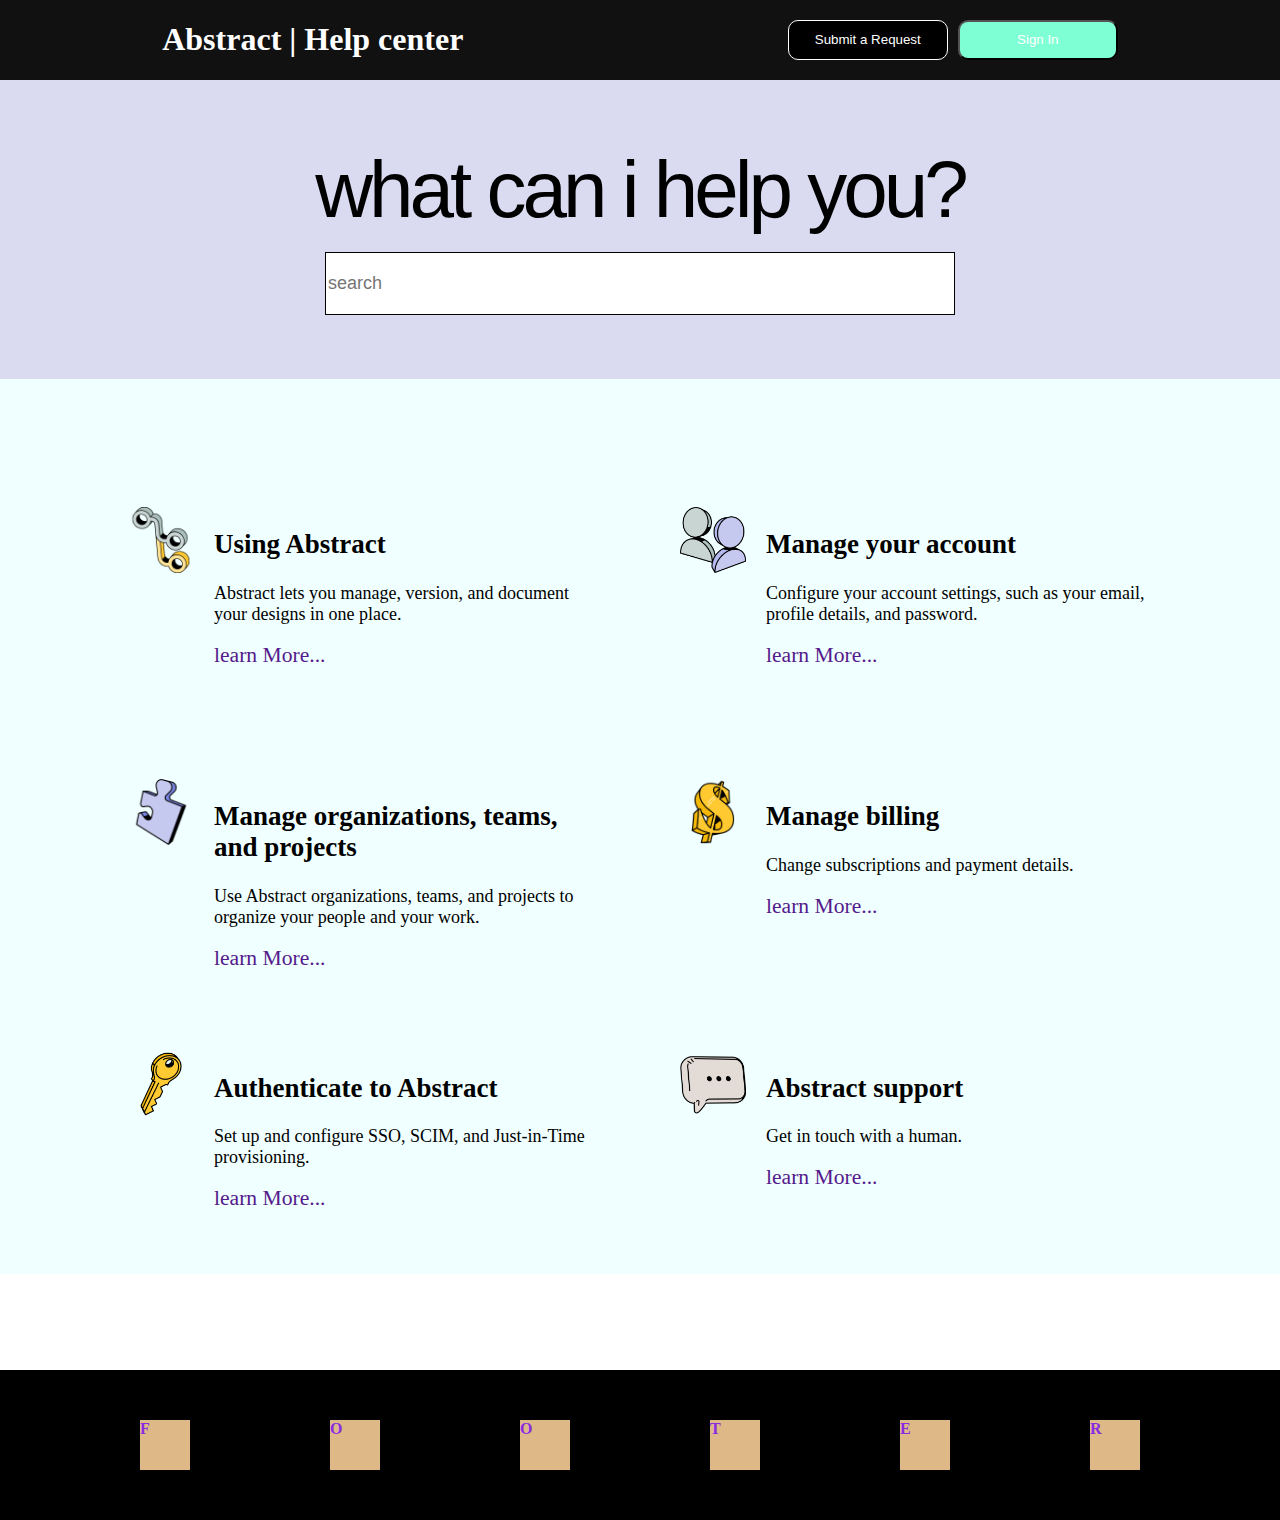
<file: index.html>
<!DOCTYPE html>
<html lang="en">
<head>
    <meta charset="UTF-8">
    <meta name="viewport" content="width=device-width, initial-scale=1.0">
    <title>Abstract</title>
    <link rel="stylesheet" href="style.css">
</head>
<body>
    <!-- navigation bar -->
    <nav>
        <h1> Abstract | <a href="" class="navlink">Help center</a></h1>
        
        <div class="btnflex">
        <button class="btn_request">Submit a Request</button>
        <button class="btn_signin">Sign In</button>
        </div>

    </nav>
    <!-- main section -->
    <main class="main">
        <!-- hero section -->
        <section id="hero" class="hero">
            <h1>what can i help you?</h1>
            <input type="search" placeholder="search" id="search">
        </section>
        <!--info section  -->
        <section id="info" class="info grid-container">
            <div class="grid-items grid-item1">
                <div class="img"><img src="3img/img1.png" alt="img1"></div>
                <div  class="para">
                    <h2> Using Abstract</h2>
                    <p>Abstract lets you manage, version, and document your designs in one place.</p>
                    <a href="">learn More...</a>
                </div>
            </div>

            <div class="grid-items grid-item2">
                <div class="img"><img src="3img/img2.png" alt="img2"></div>
                <div  class="para">
                    <h2>Manage your account</h2>
                    <p>Configure your account settings, such as your email, profile details, and password.</p>
                    <a href="">learn More...</a>
            </div>
            </div>
            <div class="grid-items grid-item3">
                <div class="img"><img src="3img/img3.png" alt="img3"></div>
                <div  class="para">
                    <h2> 
                        Manage organizations, teams, and projects</h2>
                    <p>Use Abstract organizations, teams, and projects to organize your people and your work.
                    </p>
                    <a href="">learn More...</a>
                </div>
            </div>
            <div class="grid-items grid-item4">
                <div class="img"><img src="3img/img4.png" alt="img4"></div>
                <div  class="para">
                    <h2> Manage billing</h2>
                    <p>Change subscriptions and payment details.</p>
                    <a href="">learn More...</a>
                </div>
            </div>
            <div class="grid-items grid-item5">
                <div class="img"><img src="3img/img5.png" alt="img5"></div>
                <div  class="para">
                    <h2>Authenticate to Abstract</h2>
               
                    
                    <p>Set up and configure SSO, SCIM, and Just-in-Time provisioning. </p>
                    <a href="">learn More...</a>
                        
                </div>
            </div>
            <div class="grid-items grid-item6">
                <div class="img"><img src="3img/img6.png" alt="img6"></div>
                <div  class="para">
                    <h2> Abstract support</h2>
                    <p>Get in touch with a human.</p>
                    <a href="">learn More...</a>
            </div>
            </div>

        </section>

    </main>
    <!-- footer -->
    <footer class="footer">
        <div class="foot">F</div>
        <div class="foot">O</div>
        <div class="foot">O</div>
        <div class="foot">T</div>
        <div class="foot">E</div>
        <div class="foot">R</div>
    </footer>
</body>
</html>
</file>
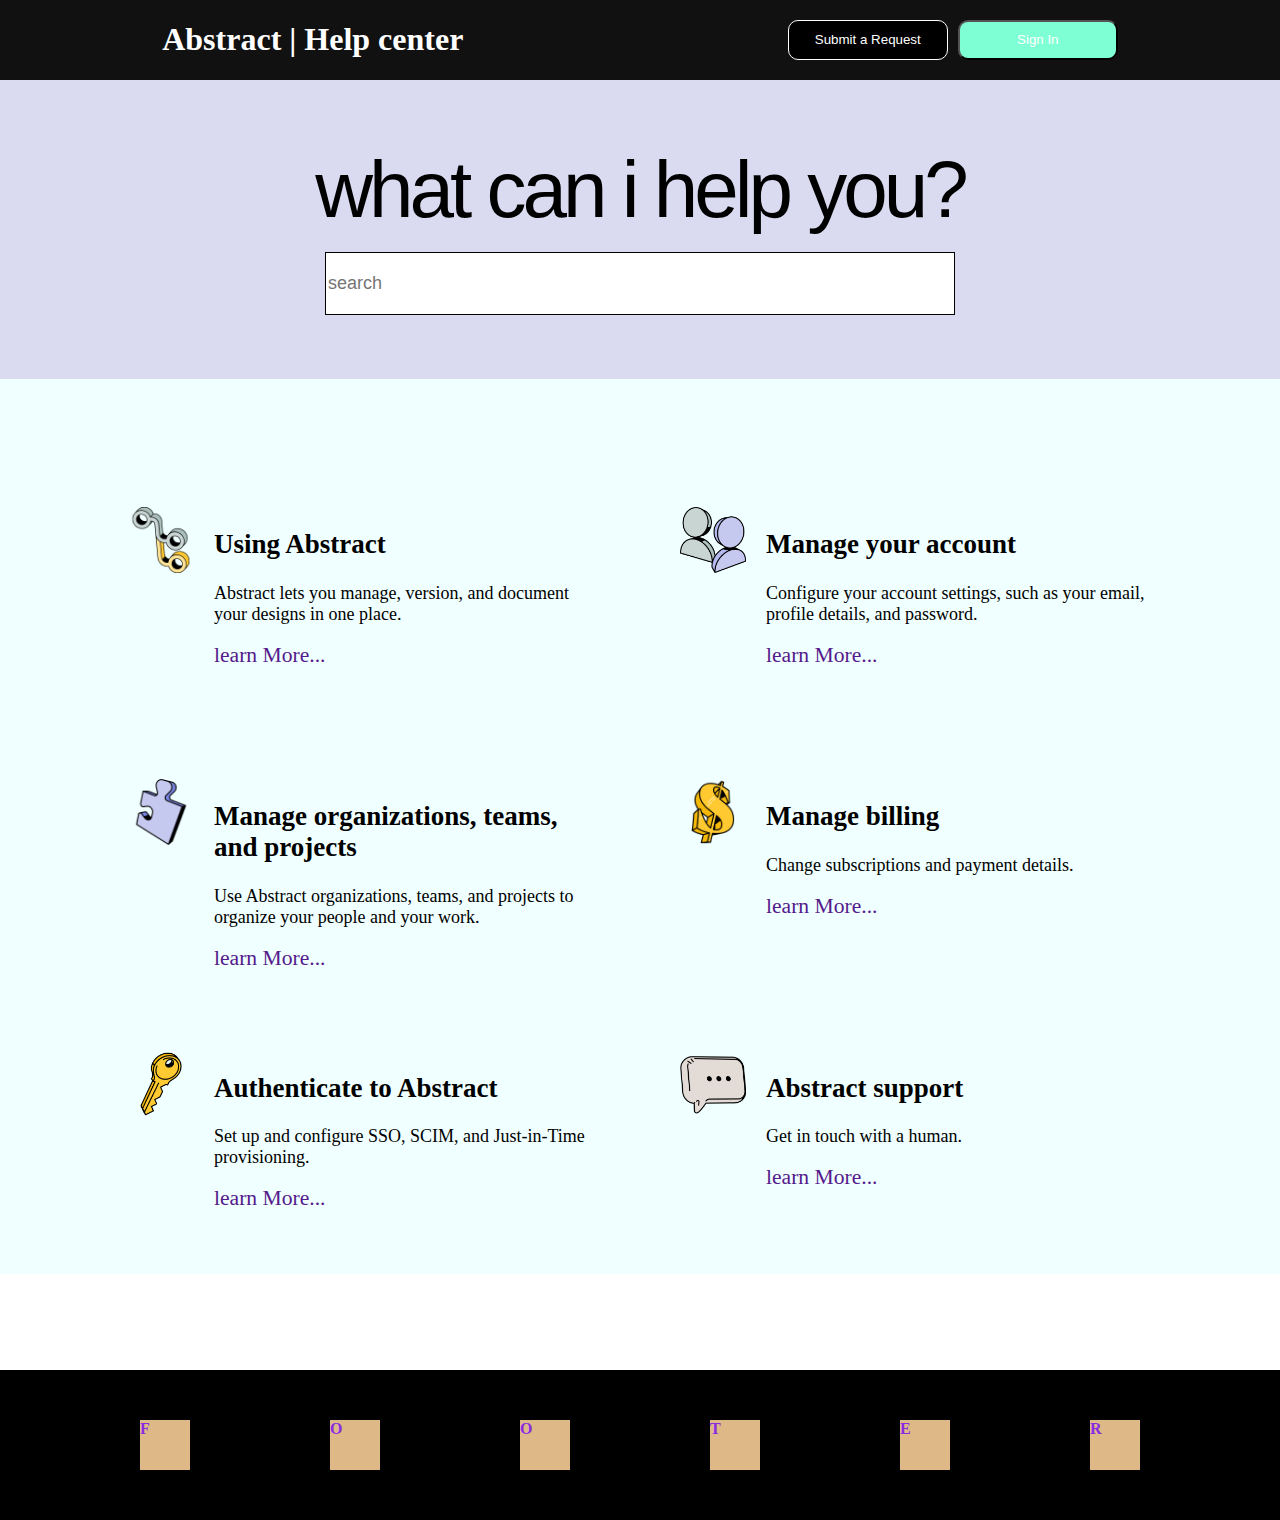
<file: 3Abstract.html>
<!DOCTYPE html>
<html lang="en">
<head>
    <meta charset="UTF-8">
    <meta name="viewport" content="width=device-width, initial-scale=1.0">
    <title>Abstract</title>
    <link rel="stylesheet" href="3style.css">
</head>
<body>
    <!-- navigation bar -->
    <nav>
        <h1> Abstract | <a href="" class="navlink">Help center</a></h1>
        
        <div class="btnflex">
        <button class="btn_request">Submit a Request</button>
        <button class="btn_signin">Sign In</button>
        </div>

    </nav>
    <!-- main section -->
    <main class="main">
        <!-- hero section -->
        <section id="hero" class="hero">
            <h1>what can i help you?</h1>
            <input type="search" placeholder="search" id="search">
        </section>
        <!--info section  -->
        <section id="info" class="info grid-container">
            <div class="grid-items grid-item1">
                <div class="img"><img src="3img/img1.png" alt="img1"></div>
                <div  class="para">
                    <h2> Using Abstract</h2>
                    <p>Abstract lets you manage, version, and document your designs in one place.</p>
                    <a href="">learn More...</a>
                </div>
            </div>

            <div class="grid-items grid-item2">
                <div class="img"><img src="3img/img2.png" alt="img2"></div>
                <div  class="para">
                    <h2>Manage your account</h2>
                    <p>Configure your account settings, such as your email, profile details, and password.</p>
                    <a href="">learn More...</a>
            </div>
            </div>
            <div class="grid-items grid-item3">
                <div class="img"><img src="3img/img3.png" alt="img3"></div>
                <div  class="para">
                    <h2> 
                        Manage organizations, teams, and projects</h2>
                    <p>Use Abstract organizations, teams, and projects to organize your people and your work.
                    </p>
                    <a href="">learn More...</a>
                </div>
            </div>
            <div class="grid-items grid-item4">
                <div class="img"><img src="3img/img4.png" alt="img4"></div>
                <div  class="para">
                    <h2> Manage billing</h2>
                    <p>Change subscriptions and payment details.</p>
                    <a href="">learn More...</a>
                </div>
            </div>
            <div class="grid-items grid-item5">
                <div class="img"><img src="3img/img5.png" alt="img5"></div>
                <div  class="para">
                    <h2>Authenticate to Abstract</h2>
               
                    
                    <p>Set up and configure SSO, SCIM, and Just-in-Time provisioning. </p>
                    <a href="">learn More...</a>
                        
                </div>
            </div>
            <div class="grid-items grid-item6">
                <div class="img"><img src="3img/img6.png" alt="img6"></div>
                <div  class="para">
                    <h2> Abstract support</h2>
                    <p>Get in touch with a human.</p>
                    <a href="">learn More...</a>
            </div>
            </div>

        </section>

    </main>
    <!-- footer -->
    <footer class="footer">
        <div class="foot">F</div>
        <div class="foot">O</div>
        <div class="foot">O</div>
        <div class="foot">T</div>
        <div class="foot">E</div>
        <div class="foot">R</div>
    </footer>
</body>
</html>
</file>
<file: style.css>
body{
    padding: 0;
    margin: 0;
}
/* navigation bar */
nav{
    display: flex;
    flex-direction: row;
    justify-content: space-around;
    background-color: #111;
    color: white;

}

.btnflex{
    display: flex;
    flex-direction: row;
    justify-content: center;
    align-items: center;
    gap: 10px;
}
button{
    border-radius: 10px;
     height: 2.5rem; 
    width: 10rem;
    
}

.btn_request{
    background-color: black;
    color: white;
    border: 1px white solid;
}

.btn_signin{
    background-color: aquamarine;
    color: white;
}


.btn_signin:hover{
    background-color: white;
    color: #111;
}
.navlink{
    text-decoration: none;
    color: white;
}

/* main section */

main{
    min-height: 100vh;
    background-color: azure;
}
.hero{
    display: flex;
    flex-direction: column;
    justify-content: center;
    align-items: center;
    background-color: #DADBF1;
    padding-top: 4rem;
    padding-bottom: 4rem;
}
.hero>h1{
    /* font-size: 50px;
    font-weight: 300; */

    font-family: 'GT America Standard', sans-serif;
    color: #000000;
    font-size: 80px;
    letter-spacing: -4px;
    line-height: 76ox;
    font-weight: 400;
    margin: 0 0 1rem;
}
.hero>input{

    
    height: 7vh;
    width: 70vh;
    font-size: large;
    border: 1px black solid;

/* 
    display: block;
    width: 100%;
    height: auto; */
}


.grid-container{
    display: grid;
    grid-template-columns: repeat(2,1fr);
    grid-template-rows: repeat(3,1fr);
    row-gap: 5rem;
    column-gap: 5rem;

   
    
}
.grid-items{
    display: flex;
    gap: 20px;
   
}
.img>img{

    height: 66px;
    width: 66px;
    
}
.para{
    font-size: large;
}

.para>a{
    text-decoration: none;
    font-weight: 500;
    font-size: larger;
}

.info{
    margin: 6rem;
    padding: 2rem;
}

/* footer section */

.footer{
    background-color: #000000;
    color: white;
    display: flex;
    flex-direction: row;
    justify-content: space-evenly;
    align-items: center;
    height: 150px;
}
.foot{
    display: flex;
    height: 50px;
    width: 50px;
    background-color: burlywood;
    color: blueviolet;
    font-weight: bolder;
    font-size: 100%;
    align-self: center;
    justify-self: center;
}
</file>
<file: 3style.css>
body{
    padding: 0;
    margin: 0;
}
/* navigation bar */
nav{
    display: flex;
    flex-direction: row;
    justify-content: space-around;
    background-color: #111;
    color: white;

}

.btnflex{
    display: flex;
    flex-direction: row;
    justify-content: center;
    align-items: center;
    gap: 10px;
}
button{
    border-radius: 10px;
     height: 2.5rem; 
    width: 10rem;
    
}

.btn_request{
    background-color: black;
    color: white;
    border: 1px white solid;
}

.btn_signin{
    background-color: aquamarine;
    color: white;
}


.btn_signin:hover{
    background-color: white;
    color: #111;
}
.navlink{
    text-decoration: none;
    color: white;
}

/* main section */

main{
    min-height: 100vh;
    background-color: azure;
}
.hero{
    display: flex;
    flex-direction: column;
    justify-content: center;
    align-items: center;
    background-color: #DADBF1;
    padding-top: 4rem;
    padding-bottom: 4rem;
}
.hero>h1{
    /* font-size: 50px;
    font-weight: 300; */

    font-family: 'GT America Standard', sans-serif;
    color: #000000;
    font-size: 80px;
    letter-spacing: -4px;
    line-height: 76ox;
    font-weight: 400;
    margin: 0 0 1rem;
}
.hero>input{

    
    height: 7vh;
    width: 70vh;
    font-size: large;
    border: 1px black solid;

/* 
    display: block;
    width: 100%;
    height: auto; */
}


.grid-container{
    display: grid;
    grid-template-columns: repeat(2,1fr);
    grid-template-rows: repeat(3,1fr);
    row-gap: 5rem;
    column-gap: 5rem;

   
    
}
.grid-items{
    display: flex;
    gap: 20px;
   
}
.img>img{

    height: 66px;
    width: 66px;
    
}
.para{
    font-size: large;
}

.para>a{
    text-decoration: none;
    font-weight: 500;
    font-size: larger;
}

.info{
    margin: 6rem;
    padding: 2rem;
}

/* footer section */

.footer{
    background-color: #000000;
    color: white;
    display: flex;
    flex-direction: row;
    justify-content: space-evenly;
    align-items: center;
    height: 150px;
}
.foot{
    display: flex;
    height: 50px;
    width: 50px;
    background-color: burlywood;
    color: blueviolet;
    font-weight: bolder;
    font-size: 100%;
    align-self: center;
    justify-self: center;
}
</file>
